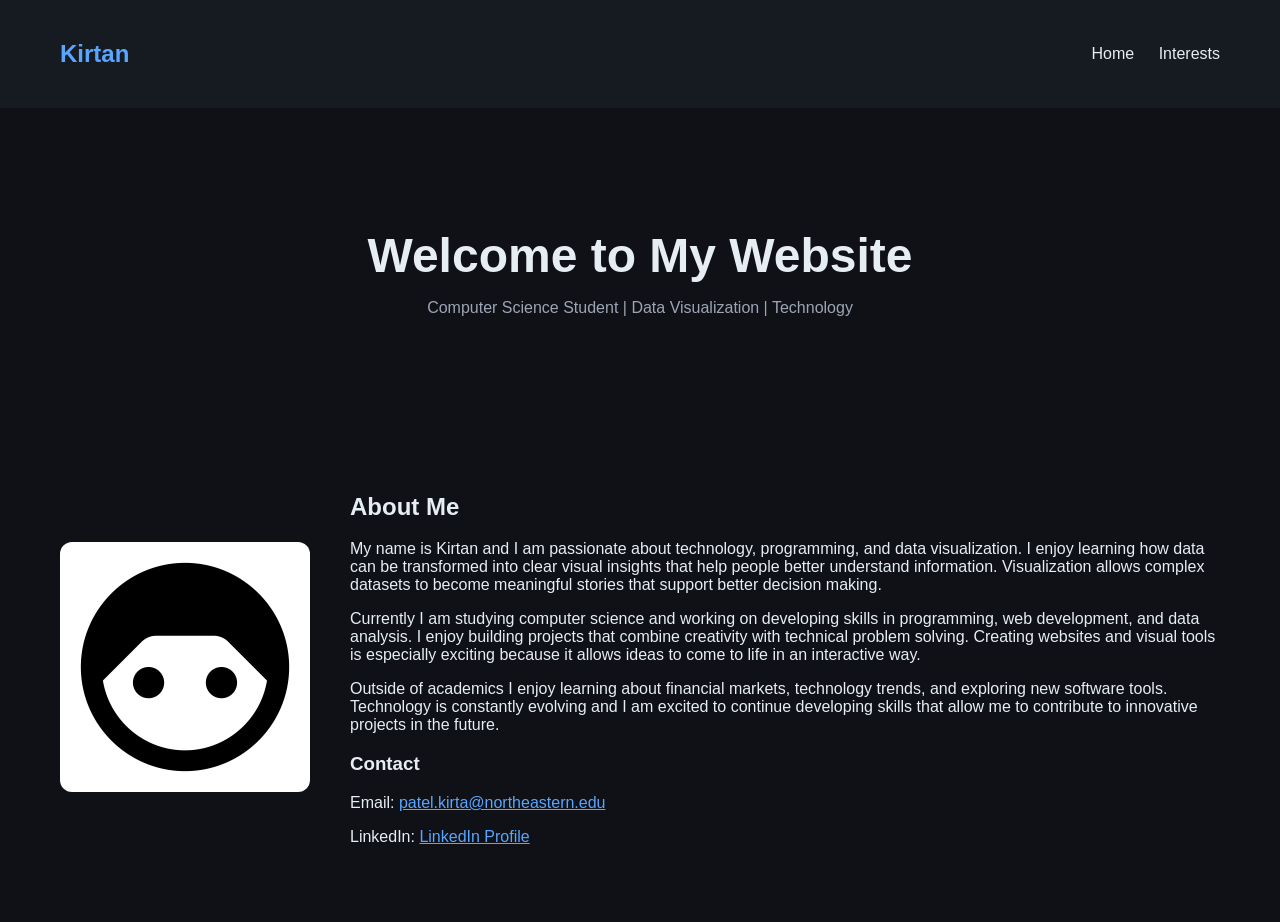
<file: index.html>
<!DOCTYPE html>
<html>
<head>
    <title>Kirtan Patel</title>
    <link rel="stylesheet" href="style.css">
</head>

<body>

<nav>
    <h2 class="logo">Kirtan</h2>
    <div class="nav-links">
        <a href="index.html">Home</a>
        <a href="interests.html">Interests</a>
    </div>
</nav>

<section class="hero">
    <h1>Welcome to My Website</h1>
    <p>Computer Science Student | Data Visualization | Technology</p>
</section>

<section class="about">
    <img src="profile.jpg" alt="Profile Image">

    <div>
        <h2>About Me</h2>

        <p>
        My name is Kirtan and I am passionate about technology,
        programming, and data visualization. I enjoy learning how data can
        be transformed into clear visual insights that help people better
        understand information. Visualization allows complex datasets to
        become meaningful stories that support better decision making.
        </p>

        <p>
        Currently I am studying computer science and working on developing
        skills in programming, web development, and data analysis. I enjoy
        building projects that combine creativity with technical problem
        solving. Creating websites and visual tools is especially exciting
        because it allows ideas to come to life in an interactive way.
        </p>

        <p>
        Outside of academics I enjoy learning about financial markets,
        technology trends, and exploring new software tools. Technology
        is constantly evolving and I am excited to continue developing
        skills that allow me to contribute to innovative projects in the
        future.
        </p>

        <h3>Contact</h3>
        <p>Email: <a href="mailto:patel.kirta@northeastern.edu">patel.kirta@northeastern.edu</a></p>
        <p>LinkedIn: <a href="https://www.linkedin.com/in/kirtanpatel14/">LinkedIn Profile</a></p>
    </div>

</section>

</body>
</html>
</file>
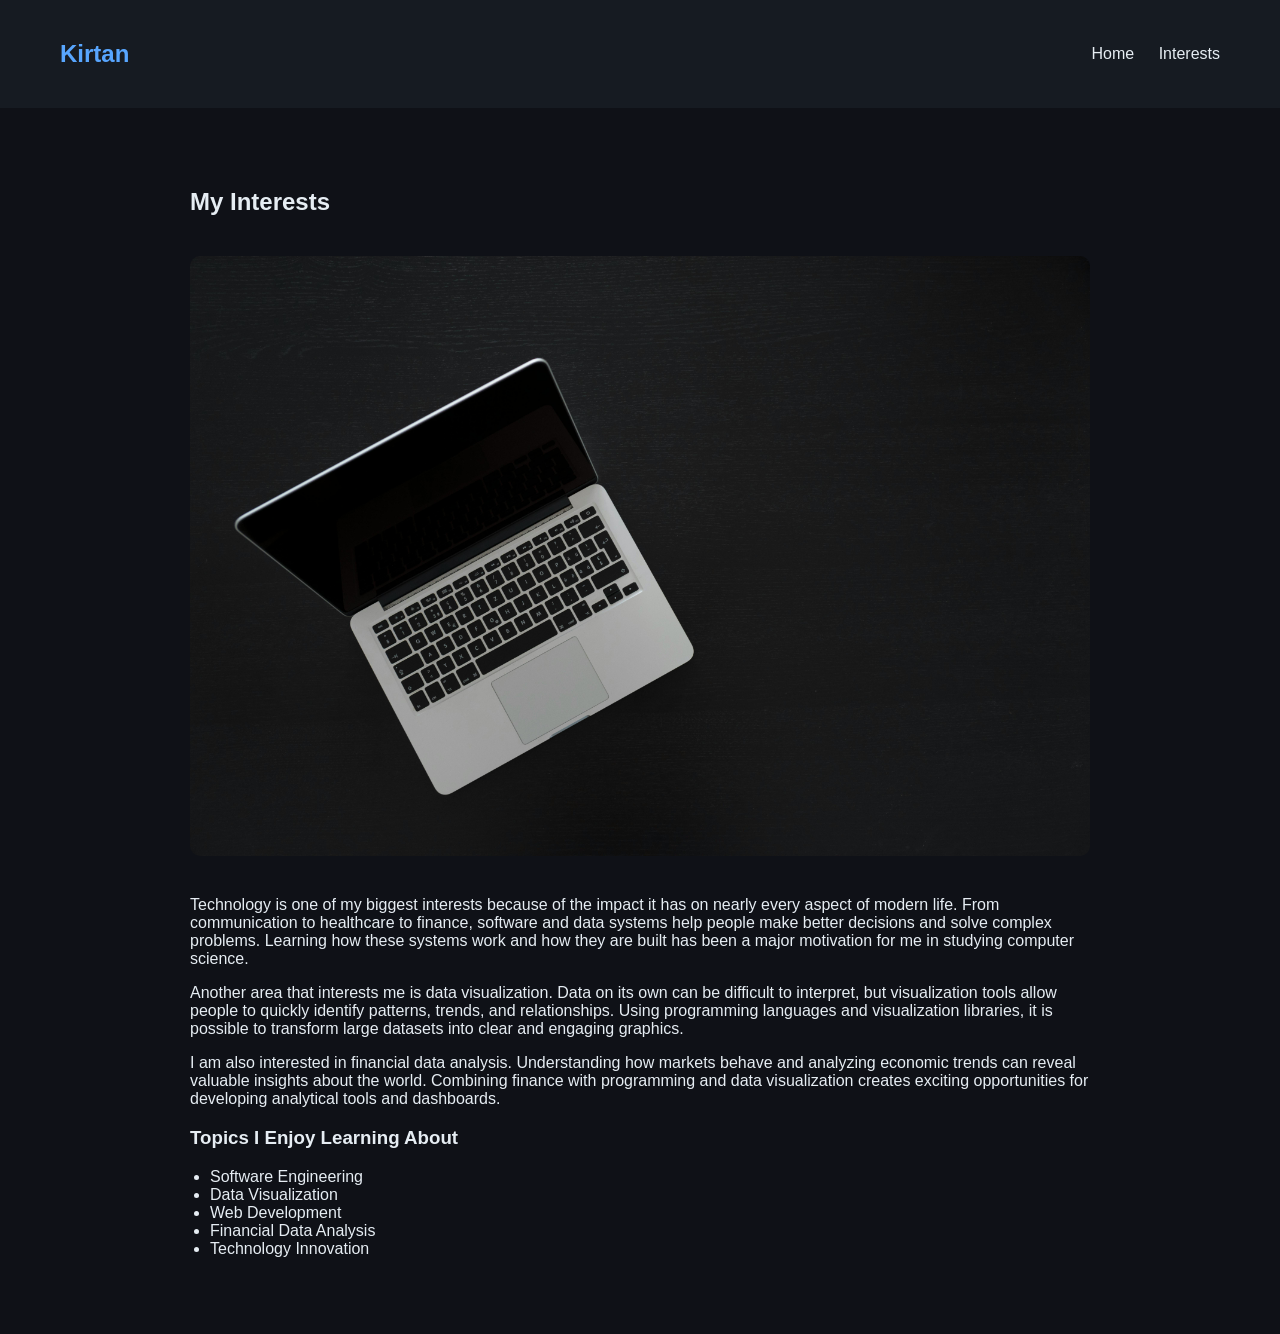
<file: interests.html>
<!DOCTYPE html>
<html>
<head>
    <title>My Interests</title>
    <link rel="stylesheet" href="style.css">
</head>

<body>

<nav>
    <h2 class="logo">Kirtan</h2>
    <div class="nav-links">
        <a href="index.html">Home</a>
        <a href="interests.html">Interests</a>
    </div>
</nav>

<section class="content">

<h2>My Interests</h2>

<img src="tech.jpg" alt="Technology Image">

<p>
Technology is one of my biggest interests because of the impact it
has on nearly every aspect of modern life. From communication to
healthcare to finance, software and data systems help people make
better decisions and solve complex problems. Learning how these
systems work and how they are built has been a major motivation for
me in studying computer science.
</p>

<p>
Another area that interests me is data visualization. Data on its
own can be difficult to interpret, but visualization tools allow
people to quickly identify patterns, trends, and relationships.
Using programming languages and visualization libraries, it is
possible to transform large datasets into clear and engaging
graphics.
</p>

<p>
I am also interested in financial data analysis. Understanding how
markets behave and analyzing economic trends can reveal valuable
insights about the world. Combining finance with programming and
data visualization creates exciting opportunities for developing
analytical tools and dashboards.
</p>

<h3>Topics I Enjoy Learning About</h3>

<ul>
<li>Software Engineering</li>
<li>Data Visualization</li>
<li>Web Development</li>
<li>Financial Data Analysis</li>
<li>Technology Innovation</li>
</ul>

</section>

</body>
</html>
</file>
<file: style.css>
body{
    margin:0;
    font-family: "Segoe UI", sans-serif;
    background-color:#0f1117;
    color:#e6edf3;
}

nav{
    display:flex;
    justify-content:space-between;
    align-items:center;
    padding:20px 60px;
    background:#161b22;
}

.logo{
    color:#58a6ff;
}

.nav-links a{
    color:#e6edf3;
    margin-left:20px;
    text-decoration:none;
    font-weight:500;
}

.nav-links a:hover{
    color:#58a6ff;
}

.hero{
    text-align:center;
    padding:80px 20px;
}

.hero h1{
    font-size:48px;
    margin-bottom:10px;
}

.hero p{
    color:#9da5b4;
}


.about{
    display:flex;
    gap:40px;
    padding:60px;
    align-items:center;
}

.about img{
    width:250px;
    border-radius:12px;
}


.content{
    max-width:900px;
    margin:auto;
    padding:60px 20px;
}

.content img{
    width:100%;
    border-radius:10px;
    margin:20px 0;
}

ul{
    padding-left:20px;
}

a{
    color:#58a6ff;
}
</file>
